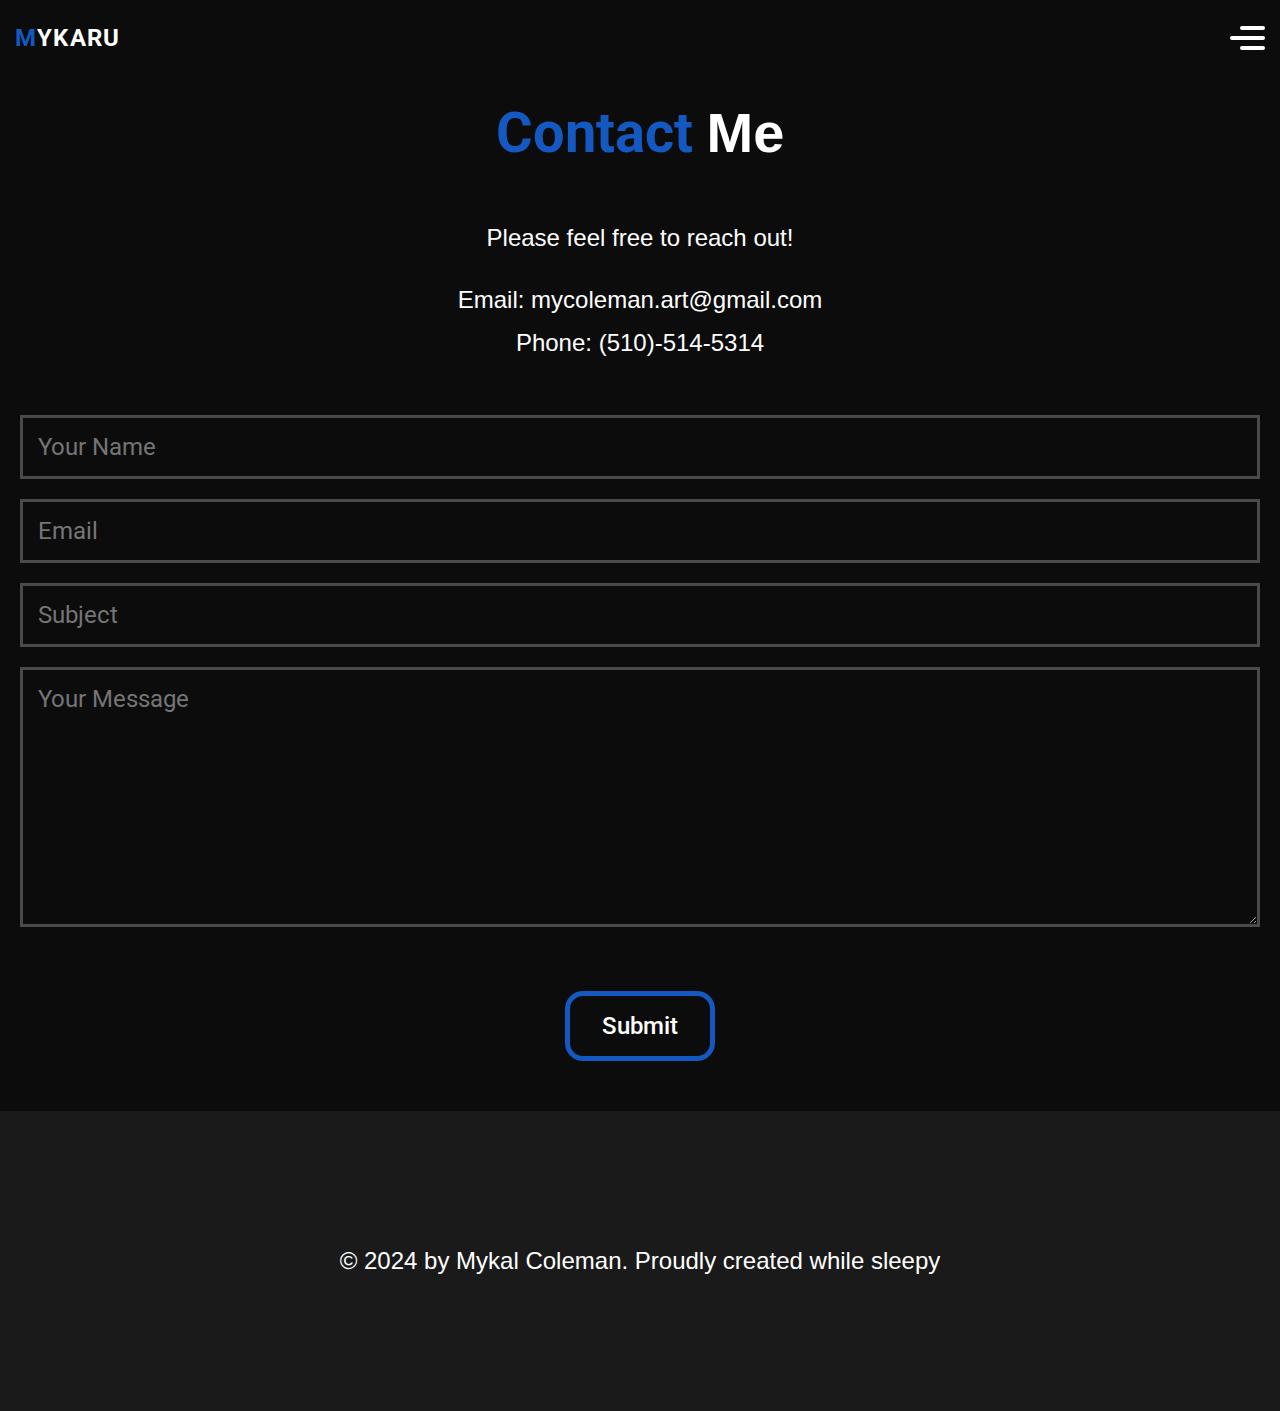
<file: contact.html>
<!DOCTYPE html>
<html lang="en">
<head>
    <meta charset="UTF-8">
    <meta name="viewport" content="width=device-width, initial-scale=1.0">
    <title>Mykaru Portfolio</title>
    <link rel="stylesheet" href="styles.css">
    <link rel="preconnect" href="https://fonts.googleapis.com">
    <link rel="preconnect" href="https://fonts.gstatic.com" crossorigin>
    <link href="https://fonts.googleapis.com/css2?family=Archivo+Black&display=swap" rel="stylesheet">
    <link href="https://fonts.googleapis.com/css2?family=Lato:ital@1&family=Nunito:wght@200;300;400&family=Roboto:ital,wght@0,400;0,500;1,400;1,500&display=swap" rel="stylesheet">
</head>
<body>
    <nav>
        <a class="logo-pc" href="index.html"><span class="blue">M</span>YKARU</a>
        <ul class="pc">
            <li><a href="portfolio.html">Portfolio</a></li>
            <li><a href="story.html">My Story</a></li>
            <li><a href="#contact">Contact</a></li>
        </ul>

        <div class="mobile-header">
            <a class="logo" href="index.html"><span class="blue">M</span>YKARU</a>
                <div class="mobile-nav">
                    <input type="checkbox" class="toggle-menu"> 
                    <div class="hamburger"></div>

                    <ul class="menu">
                        <li><a href="portfolio.html" class="mobile">Portfolio</a></li>
                        <hr class="nav">
                        <li><a href="story.html" class="mobile">My Story</a></li>
                        <hr class="nav">
                        <li><a href="#contact" class="mobile">Contact</a></li>
                        <hr class="nav">
                    </ul>
                </div>
        </div>
    </nav>
    
    

    
        
    <div class="content" style="margin-top: 0;">
        <section class="contact">
            <h1><span class="blue">Contact </span>Me</h1>
            <div class="form-container">
                <div class="contact-info">
                    <p>Please feel free to reach out!</p>
                    <br>
                    <p>Email: mycoleman.art@gmail.com</p>
                    <p>Phone: (510)-514-5314</p>
                </div>
                <form id="contact-form">
                    <div class="form-group">
                        <input type="text" id="name" name="name" placeholder="Your Name" required>
                    </div>
                    <div class="form-group">
                        <input type="email" id="email" name="email" placeholder="Email" required>
                    </div>
                    <div class="form-group">
                        <input type="text" id="subject" name="subject" placeholder="Subject" required>
                    </div>
                    <div class="form-group">
                        <textarea id="message" name="message" rows="8" placeholder="Your Message" required></textarea>
                    </div>
                    <div class="btn-container">
                        <button type="submit">Submit</button>
                    </div>
                </form>
            </div>
        </section>
    </div>
        
    
    <footer>
        <div class="footer-txt">
            <p>&copy; 2024 by Mykal Coleman. Proudly created while sleepy</p>
        </div>
    </footer>
    
</body>
</html>
</file>
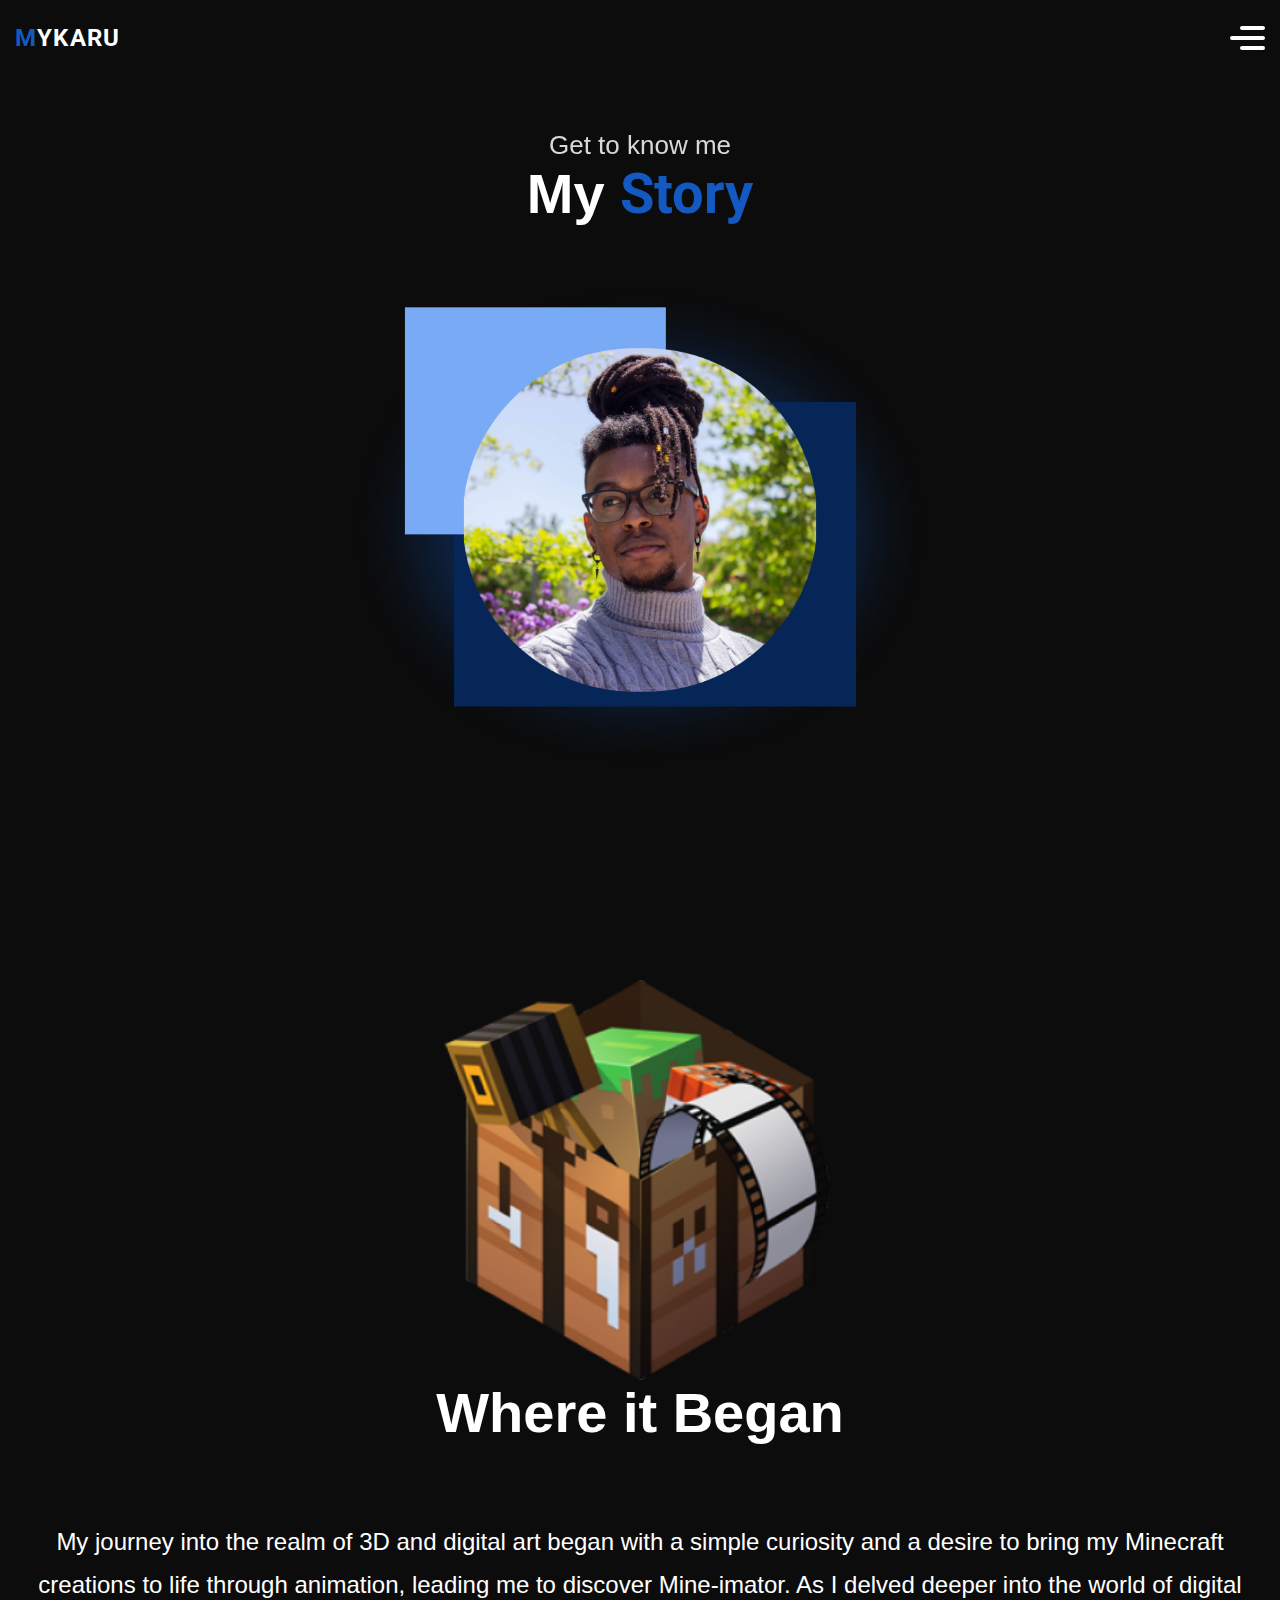
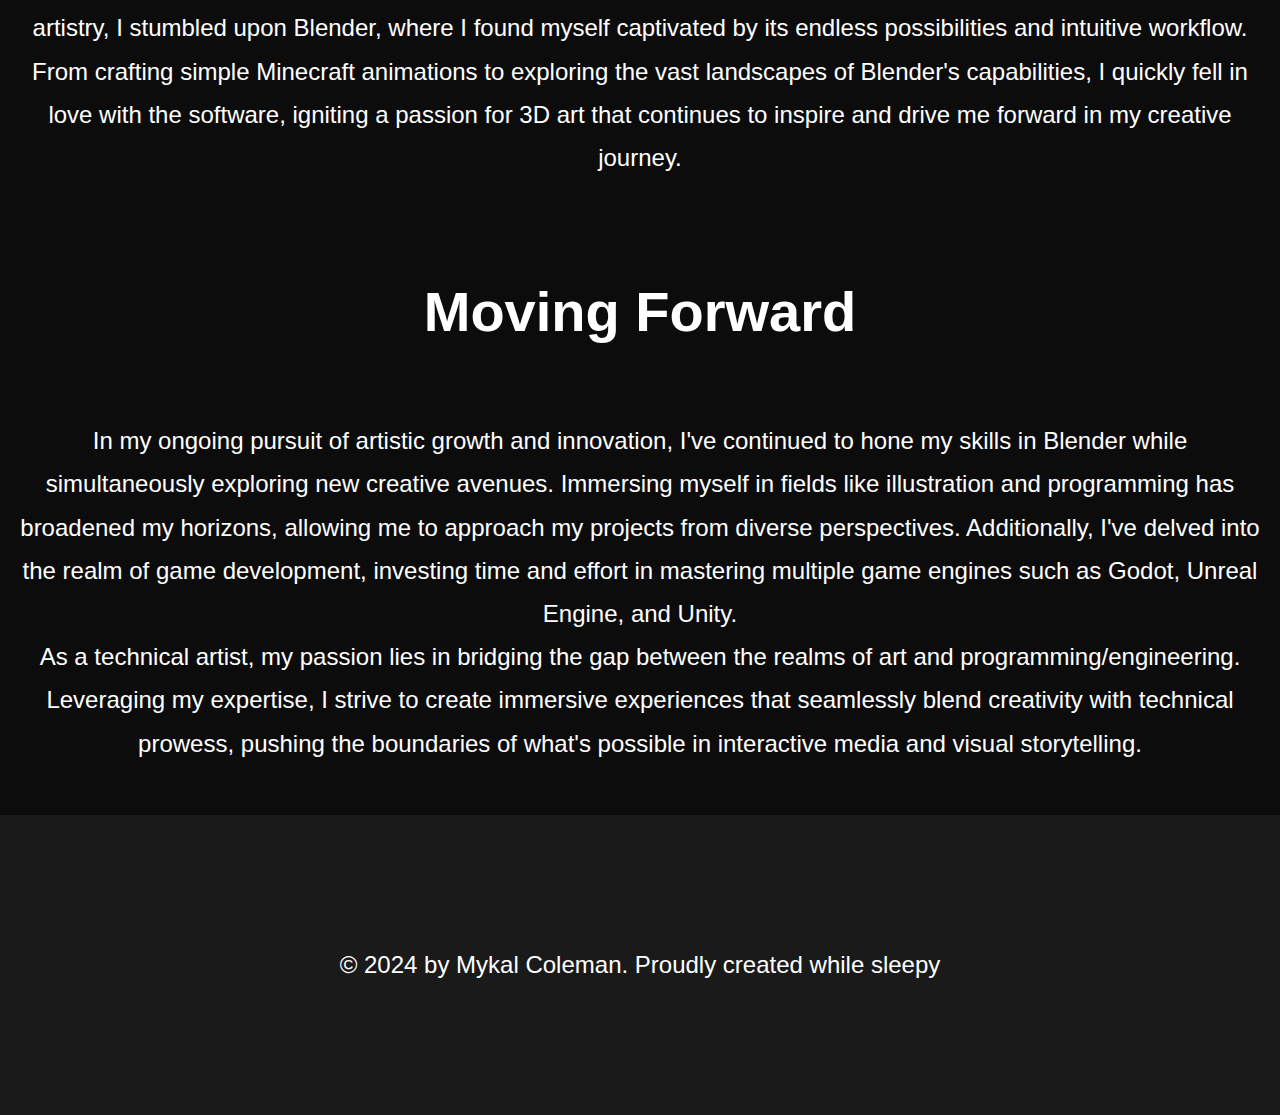
<file: story.html>
<!DOCTYPE html>
<html lang="en">
<head>
    <meta charset="UTF-8">
    <meta name="viewport" content="width=device-width, initial-scale=1.0">
    <title>Mykaru Portfolio</title>
    <link rel="stylesheet" href="styles.css">
    <link rel="preconnect" href="https://fonts.googleapis.com">
    <link rel="preconnect" href="https://fonts.gstatic.com" crossorigin>
    <link href="https://fonts.googleapis.com/css2?family=Archivo+Black&display=swap" rel="stylesheet">
    <link href="https://fonts.googleapis.com/css2?family=Lato:ital@1&family=Nunito:wght@200;300;400&family=Roboto:ital,wght@0,400;0,500;1,400;1,500&display=swap" rel="stylesheet">
</head>
<body>
    <nav>
        <a class="logo-pc" href="index.html"><span class="blue">M</span>YKARU</a>
        <ul class="pc">
            <li><a href="portfolio.html">Portfolio</a></li>
            <li><a href="story.html">My Story</a></li>
            <li><a href="contact.html">Contact</a></li>
        </ul>

        <div class="mobile-header">
            <a class="logo" href="index.html"><span class="blue">M</span>YKARU</a>
                <div class="mobile-nav">
                    <input type="checkbox" class="toggle-menu"> 
                    <div class="hamburger"></div>

                    <ul class="menu">
                        <li><a href="portfolio.html" class="mobile">Portfolio</a></li>
                        <hr class="nav">
                        <li><a href="story.html" class="mobile">My Story</a></li>
                        <hr class="nav">
                        <li><a href="contact.html" class="mobile">Contact</a></li>
                        <hr class="nav">
                    </ul>
                </div>
        </div>
    </nav>
    
    <div class="hero">
        <div class="hero-content-container">
            <div class="hero-text">
                <h2>Get to know me</h2>
                <h1>My <span class="blue">Story</span></h1>
            </div>
            <div class="hero-image">
                <img src="img\story-image.png" alt="image of Mykaru">
            </div>
        </div>
    </div>

    <div class="content">
        <section class="about-me">
            <div class="card-image-mine">
                <img src="img\mine.png" alt="Head shot of handsome Mykaru">
            </div>
            <div class="card-text">
                <h1>Where it Began</h1>
                <div class="work-row">
                    <p >My journey into the realm of 3D and digital art began with a simple curiosity and a desire to bring my Minecraft creations to life through animation, leading me to discover Mine-imator. As I delved deeper into the world of digital artistry, I stumbled upon Blender, where I found myself captivated by its endless possibilities and intuitive workflow. From crafting simple Minecraft animations to exploring the vast landscapes of Blender's capabilities, I quickly fell in love with the software, igniting a passion for 3D art that continues to inspire and drive me forward in my creative journey. </p>
                </div>
                
                
            </div>
        </section>

        <section class="moving-forward">
            <h1>Moving Forward</h1>
            <div class="work-row">
                <div class="future">
                    <p>In my ongoing pursuit of artistic growth and innovation, I've continued to hone my skills in Blender while simultaneously exploring new creative avenues. Immersing myself in fields like illustration and programming has broadened my horizons, allowing me to approach my projects from diverse perspectives. Additionally, I've delved into the realm of game development, investing time and effort in mastering multiple game engines such as Godot, Unreal Engine, and Unity.</p >
                </div>
                <div class="future">
                    <p>As a technical artist, my passion lies in bridging the gap between the realms of art and programming/engineering. Leveraging my expertise, I strive to create immersive experiences that seamlessly blend creativity with technical prowess, pushing the boundaries of what's possible in interactive media and visual storytelling.</p >
                </div>

            </div>

        </section>
    </div>
    <footer>
        <div class="footer-txt">
            <p>&copy; 2024 by Mykal Coleman. Proudly created while sleepy</p>
        </div>
    </footer>
    
</body>
</html>
</file>
<file: styles.css>
* {
    font-family: "Archivo Black", sans-serif;
    font-weight: 400;
    font-style: normal;

    font-family: "Roboto", sans-serif;
    font-weight: 400;
    font-style: normal;

    font-family: "Roboto", sans-serif;
    font-weight: 500;
    font-style: normal;

    font-family: "Roboto", sans-serif;
    font-weight: 700;
    font-style: normal;
  }

body {
    margin: 0;
    background-color: #0C0C0C;
}

nav {
    align-items: center;
    display: flex;
    justify-content: space-between;
    width: 100%;
    height: 100px;
    z-index: 3;
    background-color: #0C0C0C;
    top: 0;
    left: 0;
    position: fixed;
}

a.logo-pc {
    text-align: start;
    text-decoration: none;
    color: white;
    font-weight: 700;
    font-size: 45px;
    letter-spacing: 0.05em;
    margin-left: 50px;
}

.blue {
    color: #1359C1;
}

ul {
    display: flex;
    width: 425px;
    justify-content: space-between;
    margin-right: 50px;
}

nav ul.pc li{
    align-items: center;
    list-style-type: none;
    display: inline-block; 
    padding: 12px 20px;
}

nav ul li a{
    color: white;
    text-decoration: none;
    font-weight: 300;
    font-size: 24px;
}

nav ul li a:hover{
    color: #C5C6C7;
    transition: .3s;    
}

div.mobile-nav {
    display: none;
}

a.logo {
    display: none;

}

.mobile-header {
    display: none;
}

.hero {
    display: flex;
    justify-content: center;
    align-items: center;
    position: fixed;
    z-index: 0;
    margin: auto;
    left: 0;
    right: 0;
    top: 0;
    bottom: 0;
    height: 90vh;
    max-width: 2100px;
}

.hero-content-container {
    display: flex;
    justify-content: space-between;
    align-items: center;
    width: 80%;
}

.hero-text {
    max-width: 50%;
}

.hero-image {
    margin-right: -7vw;
}

.hero-image img {
    height: auto;
    width: 50vw;
}

.story-image {
    margin-right: -7vw;
}

.story-image img {
    height: auto;
    width: 50vw;
}

h1 {
    font-family: 'Segoe UI', Tahoma, Geneva, Verdana, sans-serif;
    font-weight: bold;
    font-size: 86px;
    color: white;
    margin: 0;
}

h2 {
    font-family: 'Segoe UI', Tahoma, Geneva, Verdana, sans-serif;
    font-weight:400;
    font-size: 38px;
    color: #D8D8D8;
    margin: 0;
}

p {
    font-family: 'Segoe UI', Tahoma, Geneva, Verdana, sans-serif;
    font-weight:400;
    font-size: 24px;
    line-height: 180%;
    color: white;
}

.content {
    background-color: #0C0C0C;
    position: relative;
    display: flex;
    justify-content: center;
    flex-direction: column;
    margin-top: 100vh;
    padding-top: 50px;
    z-index: 1;
    width: 100%;
}

.content-portfolio  {
    background-color: #0C0C0C;
    position: relative;
    display: flex;
    justify-content: center;
    flex-direction: column;
    padding-top: 50px;
    z-index: 1;
    width: 100%;
}


section {
    max-width: 1500px;
    margin:100px 150px;
}

@media (min-width: 1850px) {
    .content {
        align-items: center;
    }
    .content-portfolio {
        align-items: center;
    }

    section {
        width: 100%; /* Adjust margin for larger screens */
    }
}



hr {
    border: 1px solid #4A4A4A;
    border-radius: 2px;
    margin-top: 30px;
    margin-bottom: 200px;
}

.gallery {
    display: flex;
    flex-wrap: wrap;
    justify-content: space-between;
    margin-top: 125px;
}

.image-container {
    width: 33%;
    height: 550px;
    margin: 4px 0;
    border-radius: 5px;
    overflow: hidden;
    display: flex;
    justify-content: center;
    align-items: center;
}

.image-container img {
    width: auto;
    height: 100%;
    cursor: pointer;
}

.image-container-portrait {
    width: 33%;
    height: 550px;
    margin: 4px 0;
    border-radius: 5px;
    overflow: hidden;
    display: flex;
    justify-content: center;
    align-items: center;
}

.image-container-portrait img {
    width: 100%;
    height: auto;
    cursor: pointer;
}

#fullscreen-overlay {
    display: none;
    position: fixed;
    top: 0;
    left: 0;
    width: 100%;
    height: 100%;
    background-color: rgba(0, 0, 0, 0.7); /* Semi-transparent black overlay */
    z-index: 9999;
}

#fullscreen-image {
    position: absolute;
    top: 50%;
    left: 50%;
    transform: translate(-50%, -50%);
    max-width: 90%;
    max-height: 90%;
    cursor: pointer;

}

.about-me {
    display: flex;
    justify-content: space-between;
}

.card-image {
    flex: 1;
    height: auto;
}

.card-image img {
    border-radius: 20px;
    height: auto;
}

.card-image-mine {
    height: 400px;
}

.card-image-mine img {
    border-radius: 20px;
    height: 600PX;
}


.card-text {
    max-width: 45%;
}

button {
    border: 5px solid #1359C1;
    background-color: transparent;
    padding: 16px 32px;
    font-size: 24px;
    font-weight: 500;
    cursor: pointer;
    border-radius: 18px;
    color: white;
    transition: 0.2s ease-in-out;
}

button:hover {
    border: 5px solid #3f86f1;
    color: rgb(170, 170, 170);

}

.abt-CTA {
    margin-top: 50px;
}

.future {
    width: 47%;
}

.skill-row {
    display: flex;
    justify-content: space-between;
    flex-direction: row;
    align-items: center;
    margin-top: 125px;
}

.skill-card {
    display: flex;
    justify-content: space-between;
    align-items: center;
    flex-direction: column;
}

img.logo {
    height: 150px;
    margin-bottom: 30px;
}


.work-row {
    display: flex;
    justify-content: space-between;
    flex-direction: row;
}

.work-row img {
    height: 600px
}

.center-btn {
    margin-top: 25px;
    display: flex;
    justify-content: center;
}

.form-container {
    display: flex;
    justify-content: space-between;
    flex-direction: row;
}


form {
    width: 50%;
}

.form-group {
    margin-bottom: 20px;
}

label {
    display: block;
    margin-bottom: 5px;
}

input[type="text"],
input[type="email"],
textarea {
    width: 100%;
    padding: 15px;
    border: 3px solid #4A4A4A;
    box-sizing: border-box;
    background-color: transparent;
    color: white;
    font-size: 24px;
    font-weight: 400;
}

form button {
    margin-top: 40px;
}

.btn-container {
    text-align: right;
}

footer {
    position: relative;
    background-color: #1A1A1A;
    height: 300px;
    width: 100%;
    z-index: 1;
}

.footer-txt {
    display: flex;
    justify-content: center;
    align-items: center;
    height: 100%;
}

@media only screen and (max-width: 1340px) {
    section {
        max-width: 1500px;
        margin:50px 20px;
    }

    nav {
        height: 75px;
    }

    .mobile-header {
        display: block;
    }

    div.mobile-nav {
        width: 100%;
        height: 100%;
        display: block;
    }

    .menu {
        display: flex;  
        justify-content: start;
        flex-direction: column;
        align-items: center;
        position: fixed;
        top: 0;
        right: -300px;
        background-color: #191919;
        max-width: 300px; 
        width: 100%;
        height: 100%;
        padding-top: 40px;
        margin-top: 75px;
        transition: 0.5s;
        z-index: 1;
        margin-right: -40px;
    }

    .menu li {
        width: 100%;
        list-style-type: none;
    }

    .menu li a {
        display: block;
        font-size: 28px;
        text-align: left;
        padding: 30px 40px;
        transition: .5s;
    }

    a.logo-pc {
        font-weight: 700;
        font-size: 24px;  
        margin-left: 15px;
    }

    ul {
        padding: 0;
    }
    
    .hamburger {
        position: relative;
        width: 35px;
        margin-right: 15px;
        height: 4px;
        background: #fff;
        border-radius: 2px;
        cursor: pointer;
        z-index: 3;
        transition: .3s;
    }

    .hamburger:before,
    .hamburger:after {
        content: "";
        position: absolute;
        height: 4px;
        right: 0;
        background: #fff;
        border-radius: 2px;
        transition: .3s;
    }

    .hamburger:before {
        top: -10px;
        width: 25px;
    }

    .hamburger:after {
        top: 10px;
        width: 25px;
    }

    .toggle-menu {
        position: absolute;
        width: 30px;
        height: 100%;
        z-index: 4;
        cursor: pointer;
        opacity: 0;
    }

    .hamburger,
    .toggle-menu {
        display: block;
        /*display: none */
    }
    
    .mobile-nav input:checked  ~ .hamburger {
        background: transparent;
    }

    .mobile-nav input:checked  ~ .hamburger:before {
        top:0;
        transform: rotate(-45deg);
        width: 30px;
    }

    .mobile-nav input:checked  ~ .hamburger:after {
        top:0;
        transform: rotate(45deg);
        width: 30px;
    }

    .mobile-nav input:checked  ~ .menu{
        right: 0;
    }

    ul.pc li a {
        display: none;
    }


    .content {
        background-color: #0C0C0C;
        position: relative;
        display: flex;
        justify-content: center;
        flex-direction: column;
        z-index: 1;
        width: 100%;
    }

    .hero {
        width: 100%;
        margin: 0;
    }

    .hero-content-container {
        display: flex;
        justify-content: center;
        align-items: center;
        flex-direction: column;
    }

    .hero-text {
        margin-top: 100px;
        text-align: center;
        max-width: fit-content;
        margin-bottom: 50px;
    }

    .hero-image {
        margin-right: 0;
    }
    
    .hero-image img {
        height: 500px;
        width: auto;
    }

    .story-image {
        margin-right: 0;
    }
    
    .story-image img {
        height: auto;
        width: 600px;
    }

    h1 {
        font-size: 56px;
        text-align: center;
    }
    h2 {
        font-size: 26px;
        text-align: center;
    }

    p {
        margin: 0;
    }

    .about-me {
        display: flex;
        justify-content: space-between;
        flex-direction: column;
        margin-top: 30px;
    }

    .mobile-abt {
        margin-top: 50px;
    }

    .card-text {
        max-width: 100%;
    }

    .card-image {
        flex: 1;
        height: auto;
        margin-bottom: 50px;
    }

    .card-image img {
        border-radius: 20px;
        height: auto;
        width: 100%;
    }

    .skill-row {
        display: flex;
        justify-content: space-between;
        flex-direction: column;
        align-items: center;
        margin-top: 50px;
    }
    
    .skill-card {
        display: flex;
        justify-content: space-between;
        flex-direction: column;
        margin: 25px 0;
    }

    .skill-card img {
        width: 100%;
    }

    .gallery {
        display: flex;
        flex-wrap: wrap;
        justify-content: space-between;
        flex-direction: column;
        margin-top: 50px;
    }

    hr  {
        width: 78%;
        margin: 0;
    }

    hr.underline {
        width: 100%;
        border: 1px solid #4A4A4A;
        border-radius: 2px;
        margin: 0;
        margin-bottom: 50px;
    }

    .image-container {
        height: 450px;
        width: 100%;
        margin: 6px 0;
        border-radius: 5px;
        overflow: hidden;
        display: flex;
        justify-content: center;
        align-items: center;
    }
    
    .image-container img {
        width: auto;
        height: 100%;
        cursor: pointer;
    }
    
    .image-container-portrait {
        width: 100%;
        height: 550px;
        margin: 4px 0;
        border-radius: 5px;
        overflow: hidden;
        display: flex;
        justify-content: center;
        align-items: center;
    }
    
    .image-container-portrait img {
        width: 100%;
        height: auto;
        cursor: pointer;
    }

    .card-text {
        max-width: 100%;
        text-align: center;
    }

    .card-image-mine {
        flex: 1;
        width: 100%;
        height: auto;
        display: flex;
        justify-content: center;
        align-items: center;
    }

    .card-image-mine img {
        border-radius: 20px;
        height: 400px;
        width: auto;
        
    }

    .work-row {
        display: flex;
        justify-content: space-between;
        flex-direction: column;
        align-items: center;
        margin-top: 75px;
    }

    .future {
        width: 100%;
        text-align: center;
    }

    .form-container {
        display: flex;
        justify-content: space-between;
        flex-direction: column;
    }

    .contact-info {
        text-align: center;
        margin: 50px 0;
    }

    form {
        width: 100%;
    }

    .btn-container {
        text-align: center;
    }

    .footer-txt {
        margin: 0 15px;
        text-align: center;
    }
  }
</file>
